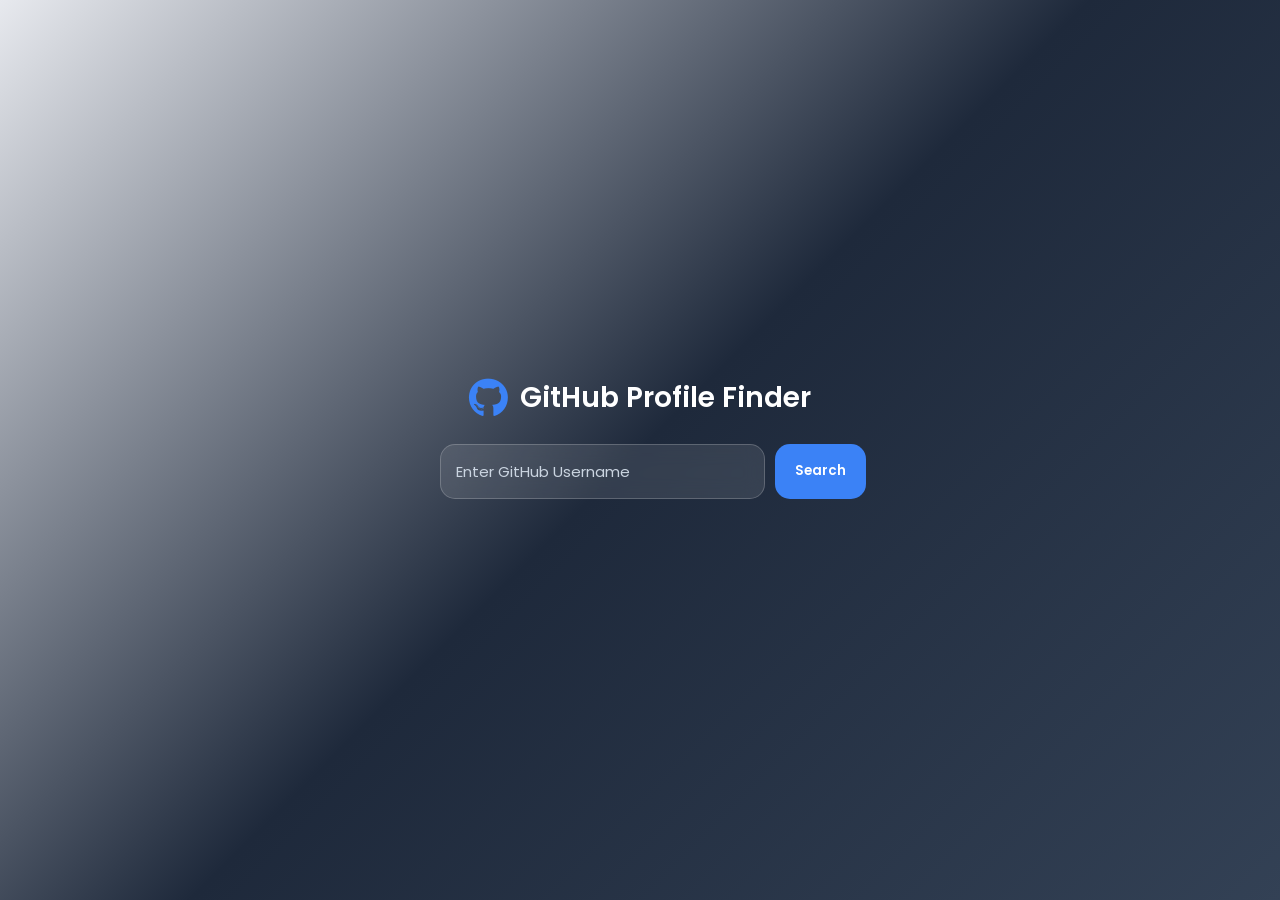
<file: index.html>
<!DOCTYPE html>
<html lang="en">
<head>
<meta charset="UTF-8">
<meta name="viewport" content="width=device-width, initial-scale=1.0">
<title>GitHub Profile Search</title>

<link rel="preconnect" href="https://fonts.googleapis.com">
<link href="https://fonts.googleapis.com/css2?family=Poppins:wght@300;400;500;600;700&display=swap" rel="stylesheet">
<link rel="stylesheet"href="https://cdnjs.cloudflare.com/ajax/libs/font-awesome/6.5.1/css/all.min.css"/>
<link rel="stylesheet" href="style.css">

</head>
<body>


<div class="container">

    <div class="logo">
    <i class="fa-brands fa-github"></i>
    <h1>GitHub Profile Finder</h1>
</div>

    <div class="search-box">
        <input type="text" id="username" placeholder="Enter GitHub Username">
        <button onclick="searchUser()">Search</button>
    </div>

    <div class="error" id="error"></div>

    <div class="card" id="card">

        <img id="avatar" class="profile-img">

        <h1 class="name" id="name"></h1>

        <p class="username" id="login"></p>

        <p class="bio" id="bio"></p>

        <div class="stats">

            <div class="box">
                <div class="number" id="followers"></div>
                <div class="text">Followers</div>
            </div>

            <div class="box">
                <div class="number" id="following"></div>
                <div class="text">Following</div>
            </div>

            <div class="box">
                <div class="number" id="repos"></div>
                <div class="text">Repos</div>
            </div>

        </div>

        <a id="profileLink" class="profile-btn" target="_blank">
            View Profile
        </a>

    </div>

</div>
<script src="style.js"></script>
</body>
</html>
</file>
<file: style.css>
.logo{
    display:flex;
    align-items:center;
    justify-content:center;
    gap:12px;
    color:white;
    margin-bottom:25px;
}

.logo i{
    font-size:40px;
    color:#3b82f6;
}

.logo h1{
    font-size:28px;
    font-weight:600;
}

*{
    margin:0;
    padding:0;
    box-sizing:border-box;
    font-family:'Poppins', sans-serif;
}

body{
    min-height:100vh;
    display:flex;
    justify-content:center;
    align-items:center;
    background:linear-gradient(135deg,#e7e9ee,#1e293b,#334155);
    padding:20px;
}

.container{
    width:100%;
    max-width:400px;
}

.search-box{
    display:flex;
    gap:10px;
    margin-bottom:25px;
}

.search-box input{
    flex:1;
    padding:15px;
    border:none;
    outline:none;
    border-radius:15px;
    background:rgba(255,255,255,0.1);
    backdrop-filter:blur(10px);
    color:white;
    font-size:15px;
    border:1px solid rgba(255,255,255,0.2);
}

.search-box input::placeholder{
    color:#cbd5e1;
}

.search-box button{
    padding:15px 20px;
    border:none;
    border-radius:15px;
    background:#3b82f6;
    color:white;
    cursor:pointer;
    font-weight:600;
    transition:0.3s;
}

.search-box button:hover{
    background:#2563eb;
    transform:scale(1.05);
}

.card{
    background:rgba(255,255,255,0.1);
    backdrop-filter:blur(15px);
    border:1px solid rgba(255,255,255,0.2);
    border-radius:25px;
    padding:30px;
    text-align:center;
    color:white;
    box-shadow:0 10px 40px rgba(0,0,0,0.4);
    display:none;
}

.profile-img{
    width:120px;
    height:120px;
    border-radius:50%;
    border:4px solid white;
    object-fit:cover;
    margin-bottom:20px;
}

.name{
    font-size:28px;
    font-weight:600;
}

.username{
    color:#cbd5e1;
    margin-top:5px;
}

.bio{
    margin-top:15px;
    line-height:24px;
    color:#e2e8f0;
}

.stats{
    display:flex;
    justify-content:space-between;
    gap:10px;
    margin-top:25px;
}

.box{
    flex:1;
    background:rgba(255,255,255,0.12);
    padding:15px;
    border-radius:18px;
}

.number{
    font-size:22px;
    font-weight:bold;
}

.text{
    font-size:13px;
    color:#cbd5e1;
    margin-top:5px;
}

.profile-btn{
    display:inline-block;
    margin-top:25px;
    text-decoration:none;
    color:white;
    background:#3b82f6;
    padding:12px 25px;
    border-radius:30px;
}

.error{
    color:white;
    text-align:center;
    margin-top:10px;
}
</file>
